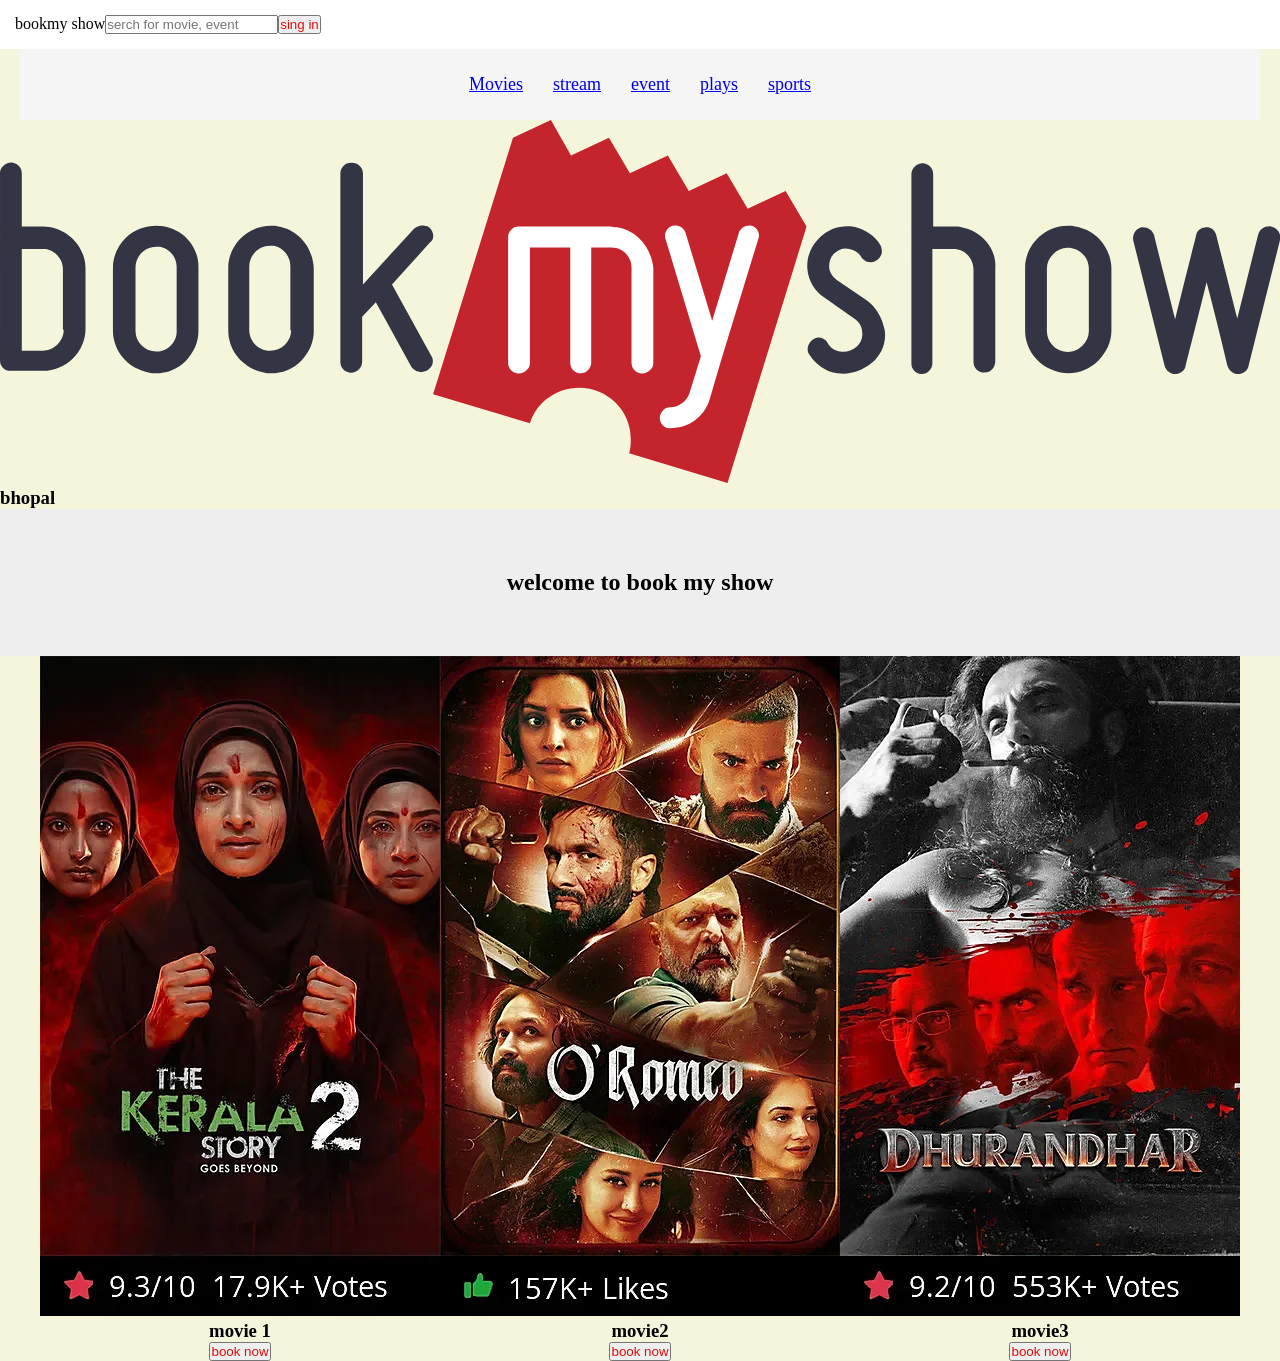
<file: index.html>
<!DOCTYPE html>
<html lang="en">
<head>
    <meta charset="UTF-8">
    <meta name="viewport" content="width=device-width, initial-scale=1.0">
    <title>book my show</title>
    <link rel="stylesheet" href="./main.css">
</head>
<body>
    



 
   <div class="navebar">
<div class="logo"> bookmy show</div>
<input type="tex" placeholder="serch for movie, event">
<button>sing in</button>
</div>

<div class="navebar2">
<ul>
    <li> <a href="#">Movies</a></li>
    <li> <a href="#"> stream</a></li>
    <li> <a href="#">event</a></li>
    <li><a href="#">plays</a></li>
    <li> <a href="#">sports</a></li>
</ul>
</div>
  


<img src="./bookmyshow.svg" alt="book my show">

<h3>bhopal</h3>

<section id="banner">
    <h1>welcome to book my show</h1>
    </section>
<section id="firstpage">
    <div class="box"> 
    <img src="./aa1.webp" alt="movie">
    <h3>movie 1</h3>
    <button>book now</button>
    </div>
    <div class="box">
         <img src="./aa3.webp" alt="movie">
    <h3>movie2</h3>
    <button>book now</button>
    </div>
    <div class="box">
        <img src="./aa5.webp" alt="movie">
        <h3>movie3</h3>
        <button>book now</button>
     </div>
     <div></div>

</section>

</body>
</html>
</file>
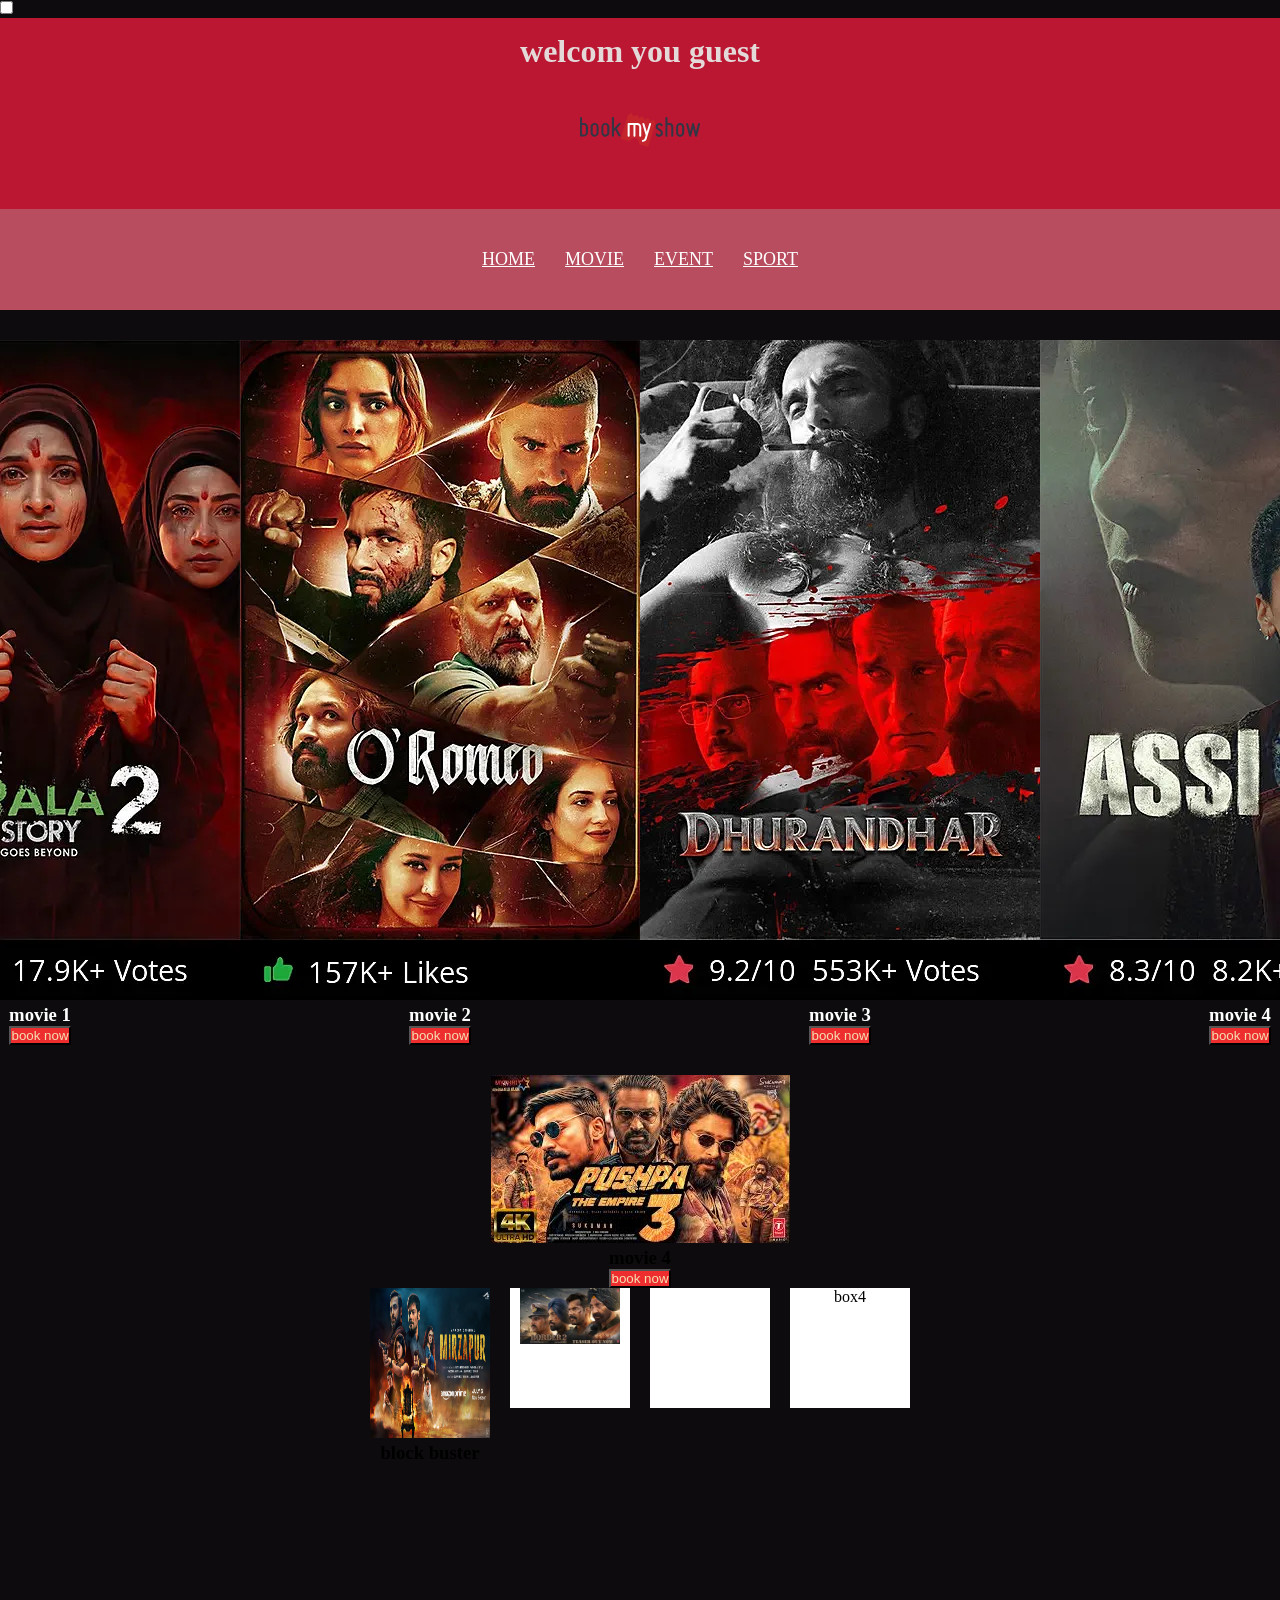
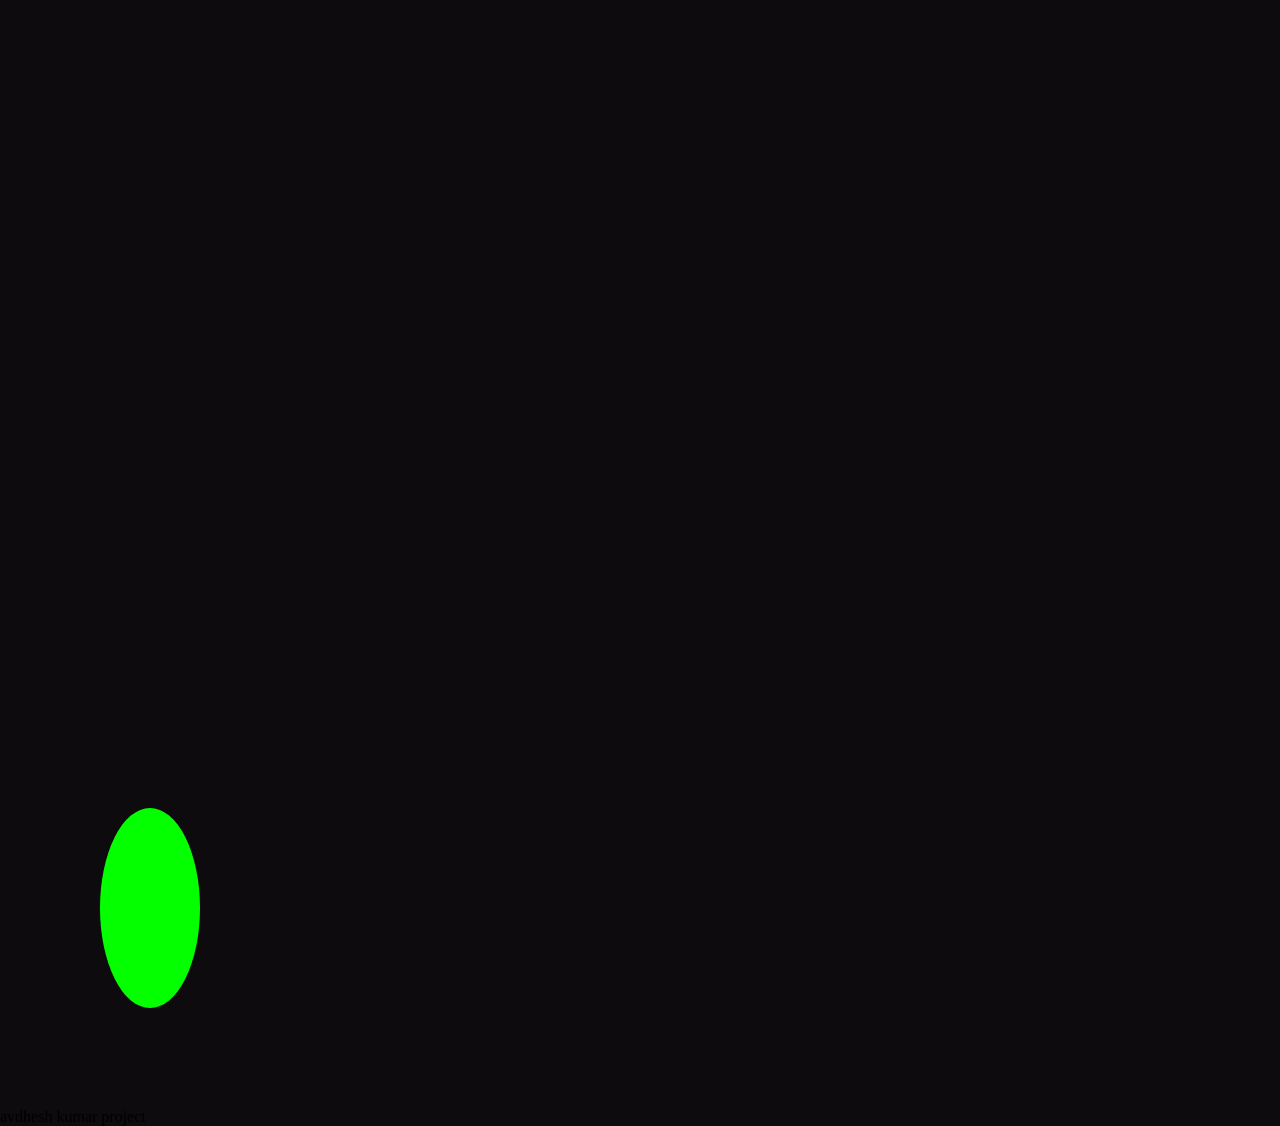
<file: index2.html>
<!DOCTYPE html>
<html lang="en">
<head>
    <meta charset="UTF-8">
    <meta name="viewport" content="width=device-width, initial-scale=1.0">
    <title>project</title>
    <link rel="stylesheet" href="./styal.css">
</head>
<body>
    <label for="check" id="bar"> <i class="fa-solid fa-bars"></i> </label>
    <input type="checkbox" id="check"> 

<header>
    <h1>welcom you guest</h1>
    <img src="./bookmyshow.svg" alt="book my show">
</header> 

<nav>
    <ul>
        <li> <a href="# firstpage"> Home</a></li>
        <li> <a href="#"> Movie</a></li>
        <li> <a href="#">Event</a></li>
        <li> <a href="#"> Sport</a></li>
    </ul>
</nav>
<section class="movies">
    <div class="movies-card">
      <img src="./aa1.webp" alt="movie">
      <h3>movie 1</h3>
      <button>book now</button>  
    </div>
    <div class="movies-card">
        <img src="./aa3.webp" alt="movie">
        <h3>movie 2</h3>
        <button> book  now</button>

    </div>
    <div class="movies-card">
        <img src="./aa5.webp" alt="movie">
        <h3>movie 3</h3>
        <button> book  now</button>

    </div>
    <div class="movies-card">
        <img src="./aaa6.webp" alt="movie">
        <h3>movie 4</h3>
        <button> book  now</button>

    </div>
    </section>
    
    <section id="firstpage">
    <div class="book" >
        <img src="./pushpa3.jpeg" alt="pushpa">
        <h3>movie 4</h3>
        <button>book now</button>
    </div>
 
</section>
<section>
    <div class="container">
    <div class="box1"> 
        <img src="./aaa7.jpeg" alt="movie">
        <h3>block buster</h3>
    </div>
    <div class="box2" > <img src="./bordar.jpeg" alt="borer"></div>
     <div class="box3"></div>
     <div class="box4"> box4</div>
</div>

</section>
<div class="box"></div>



<footer>
    <p>avdhesh kumar project</p>
</footer>
 



</body>
</html>
</file>
<file: main.css>
*{
    margin: 0;
    padding: 0;
    box-sizing: border-box;
}

.navebar{
    display: flex;
    justify-content: space-between;
    justify-items: center;
    background-color: white;
    padding: 15px;
    justify-content: left; 

}
.navebar log{
    justify-content: center;
}
.navebar2{
    display: flex;
    justify-content: center;
    background-color: #f5f5f5;
    padding: 10px;
    margin: 0 20px;
}
.navebar2 ul{
    display: flex;
    justify-content: center;
    list-style: none;
}
.navebar2 ul li{
    margin: 0 20px;
}
.navebar2 ul li{
    margin: 15px;
    text-decoration: none;
    color: black;
    font-size: 18px;

}
body{
    background-color: beige;
}
#firstpage{
    display: flex;
    justify-content: center;
    justify-items: center;
    text-align: center;
    
    
}
.box{

}
button{
    color: rgb(225, 13, 13);
}
#banner{
    display: flex;
    justify-content: center;
    justify-items: center;
    padding: 60px;
    background-color: #eee;
}
</file>
<file: styal.css>
*{
    margin: 0;
    padding: 0;
    box-sizing: border-box;
    scroll-behavior: smooth;
}
header{
    color: rgb(227, 217, 217);
    text-align: center;
    background-color: rgb(187, 23, 50);
    padding: 15px;
}
header img{
    height: 120px;
    width: 120px;
}
nav ul {
    list-style: none;
    margin: 30px;
    display: flex;
    justify-content: center;
    text-align: center;
    text-transform: uppercase;
}
body{
    background-color: rgb(13, 11, 13);
}
nav{
    background-color: rgb(183, 77, 95);
    text-align: center;
    padding: 10px;

}
nav a{
    color: white;
    text-align: center;
    margin: 15px;
    font-size: 18px;
}
.movies{
    display: flex;
    justify-content: center;
    text-align: center;
    color:white;
    margin: 30px;

}
.movies-card img{
    width: 400px;

}


button{
    background-color: rgb(238, 46, 46);
    text-align: center;
    justify-content: center;
    color: wheat;
}
#firstpage{
    display: flex;
    justify-content: center;
    text-align: center;
}


.container{
   display: flex;
   justify-content: center;
   gap: 20px;
   margin-bottom: 1000px;
}
.box1,.box2,.box3,.box4{
    width: 120px;
    height: 120px;
    background-color: white;
    text-align: center;
}
.box1 img{
    width: 120px;
    height: 150px;
    
}
.box2 img{
    height: auto;
    width: 100px;
}
.box4 div:hover{
    transform: rotateX(90 deg);
    background-color: blue;
    border-radius: 50%;
    transition: 12s;
    transform: scale(1.2);
    transform:none(90deg) scale(1.3);
    transform: translate(0px 100px);

}
.box{
    width: 100px;
    height: 200px;
    background-color: rgb(4, 255, 0);
    margin: 100px;
    transition: 5.6s;
    border-radius: 50%;

}
.box:hover{
    transform: rotate(90deg) scale(1.3); 
    background-color: blue; 
}
</file>
